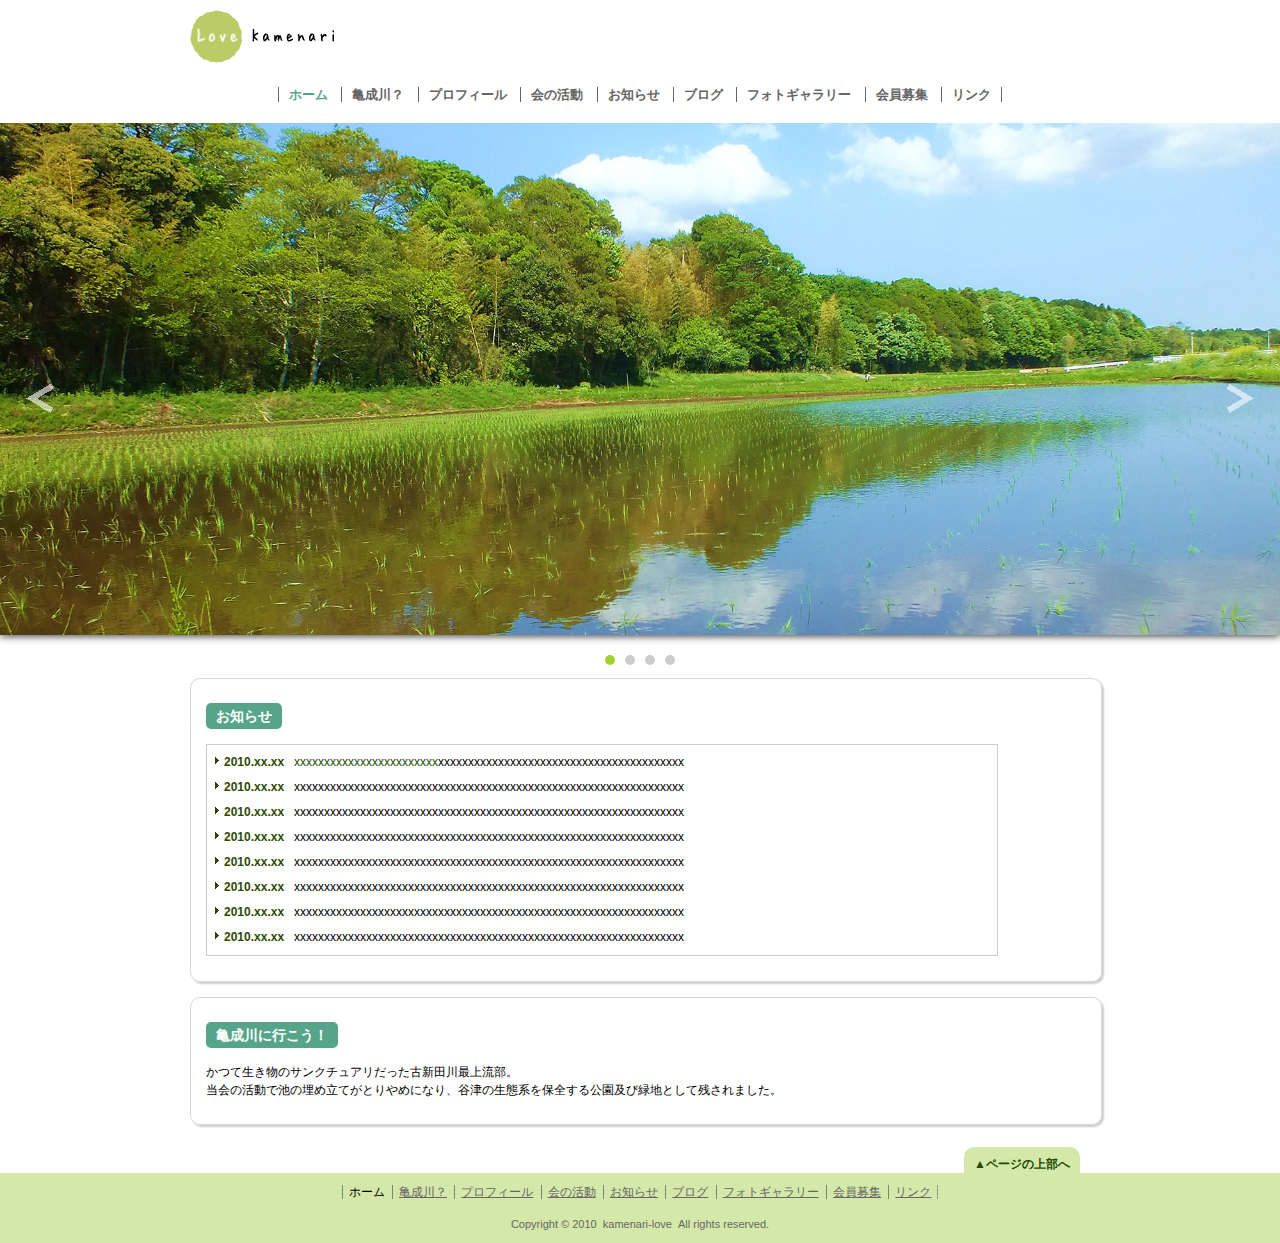
<file: index.html>
<!DOCTYPE html><html lang="ja">
<head>
<meta charset="utf-8" />
<meta name="copyright" content="千葉県印西市の非営利活動団体／亀成川を愛する会" />
<meta name="description" content="千葉県印西市の非営利活動団体、亀成川を愛する会です。" />
<meta name="keywords" content="千葉県,印西市,エコ,環境,我孫子駅,非営利団体,コウホネ,アオモンイトトンボ,ナミテントウ,ニホンアマガエル" />
<title>亀成川を愛する会 - 千葉県印西市の非営利活動団体</title>
<link rel="stylesheet" href="css/nivo-slider.css">
<link rel="stylesheet" href="css/style.css?rev=150503" />
<meta property="og:title" content="亀成川を愛する会 - 千葉県印西市の非営利活動団体" />
<meta property="og:url" content="http://sky.geocities.jp/kamenari_love/" />
<meta property="og:image" content="http://sky.geocities.jp/kamenari_love/images/slide1.jpg" />
<link rel="shortcut icon" href="images/favicon.ico" />
</head>
<body>

<div id="header">
<div id="header-inner">
<a href="http://sky.geocities.jp/kamenari_love/">
<h1><img src="images/logo.gif" /></h1>
</a>
</div>
</div>

<ul id="topmenu">
<li>ホーム</li>
<li><a href="about_riv.html">亀成川？</a></li>
<li><a href="about_us.html">プロフィール</a></li>
<li><a href="act.html">会の活動</a></li>
<li><a href="news.html">お知らせ</a></li>
<li><a href="http://blog.livedoor.jp/kamenarigawa/">ブログ</a></li>
<li><a href="photo.html">フォトギャラリー</a></li>
<li><a href="member.html">会員募集</a></li>
<li class="last"><a href="link.html">リンク</a></li>
</ul>

<div id="slider" class="nivoSlider">
<img src="images/slide1.jpg" alt="">
<img src="images/slide2.jpg" alt="">
<img src="images/slide3.jpg" alt="">
<img src="images/slide4.jpg" alt="">
</div>

<div id="container">
<div id="main">

<div class="content">
<span class="cont-title">お知らせ</span>
<dl class="textbox">
  <dt>2010.xx.xx</dt><dd><a>xxxxxxxxxxxxxxxxxxxxxxxx</a>xxxxxxxxxxxxxxxxxxxxxxxxxxxxxxxxxxxxxxxxx</dd>
  <dt>2010.xx.xx</dt><dd>xxxxxxxxxxxxxxxxxxxxxxxxxxxxxxxxxxxxxxxxxxxxxxxxxxxxxxxxxxxxxxxxx</dd>
  <dt>2010.xx.xx</dt><dd>xxxxxxxxxxxxxxxxxxxxxxxxxxxxxxxxxxxxxxxxxxxxxxxxxxxxxxxxxxxxxxxxx</dd>
  <dt>2010.xx.xx</dt><dd>xxxxxxxxxxxxxxxxxxxxxxxxxxxxxxxxxxxxxxxxxxxxxxxxxxxxxxxxxxxxxxxxx</dd>
  <dt>2010.xx.xx</dt><dd>xxxxxxxxxxxxxxxxxxxxxxxxxxxxxxxxxxxxxxxxxxxxxxxxxxxxxxxxxxxxxxxxx</dd>
  <dt>2010.xx.xx</dt><dd>xxxxxxxxxxxxxxxxxxxxxxxxxxxxxxxxxxxxxxxxxxxxxxxxxxxxxxxxxxxxxxxxx</dd>
  <dt>2010.xx.xx</dt><dd>xxxxxxxxxxxxxxxxxxxxxxxxxxxxxxxxxxxxxxxxxxxxxxxxxxxxxxxxxxxxxxxxx</dd>
  <dt>2010.xx.xx</dt><dd>xxxxxxxxxxxxxxxxxxxxxxxxxxxxxxxxxxxxxxxxxxxxxxxxxxxxxxxxxxxxxxxxx</dd>
</dl>
</div>

<div class="content">
<span class="cont-title">亀成川に行こう！</span>
<p>かつて生き物のサンクチュアリだった古新田川最上流部。<br />
当会の活動で池の埋め立てがとりやめになり、谷津の生態系を保全する公園及び緑地として残されました。</p>
</div>

</div><!-- main end -->

<div class="pagetop">
  <a href="#header" title="このページのトップへ">▲ページの上部へ</a>
</div>

</div><!-- container end -->

<div id="footer">
<div id="footer-inner">
<ul id="footermenu">
<li>ホーム</li>
<li><a href="about_riv.html">亀成川？</a></li>
<li><a href="about_us.html">プロフィール</a></li>
<li><a href="act.html">会の活動</a></li>
<li><a href="news.html">お知らせ</a></li>
<li><a href="http://blog.livedoor.jp/kamenarigawa/">ブログ</a></li>
<li><a href="photo.html">フォトギャラリー</a></li>
<li><a href="member.html">会員募集</a></li>
<li class="last"><a href="link.html">リンク</a></li>
</ul>
<div id="copy_r">Copyright &#169; 2010 &#160;kamenari-love &#160;All&#160;rights&#160;reserved.</div>
</div>
</div>

<script src="https://ajax.googleapis.com/ajax/libs/jquery/2.1.3/jquery.min.js"></script>
<script src="js/jquery.nivo.slider.pack.js"></script>
<script type="text/javascript">
  $(window).load(function() {
    $('#slider').nivoSlider({
      effect: 'fade',
      animSpeed: 500,
      pauseTime: 3000,
      directionNav: true,
      directionNavHide: false,
      controlNav: true
    });
  });
</script>

</body>
</html>
</file>
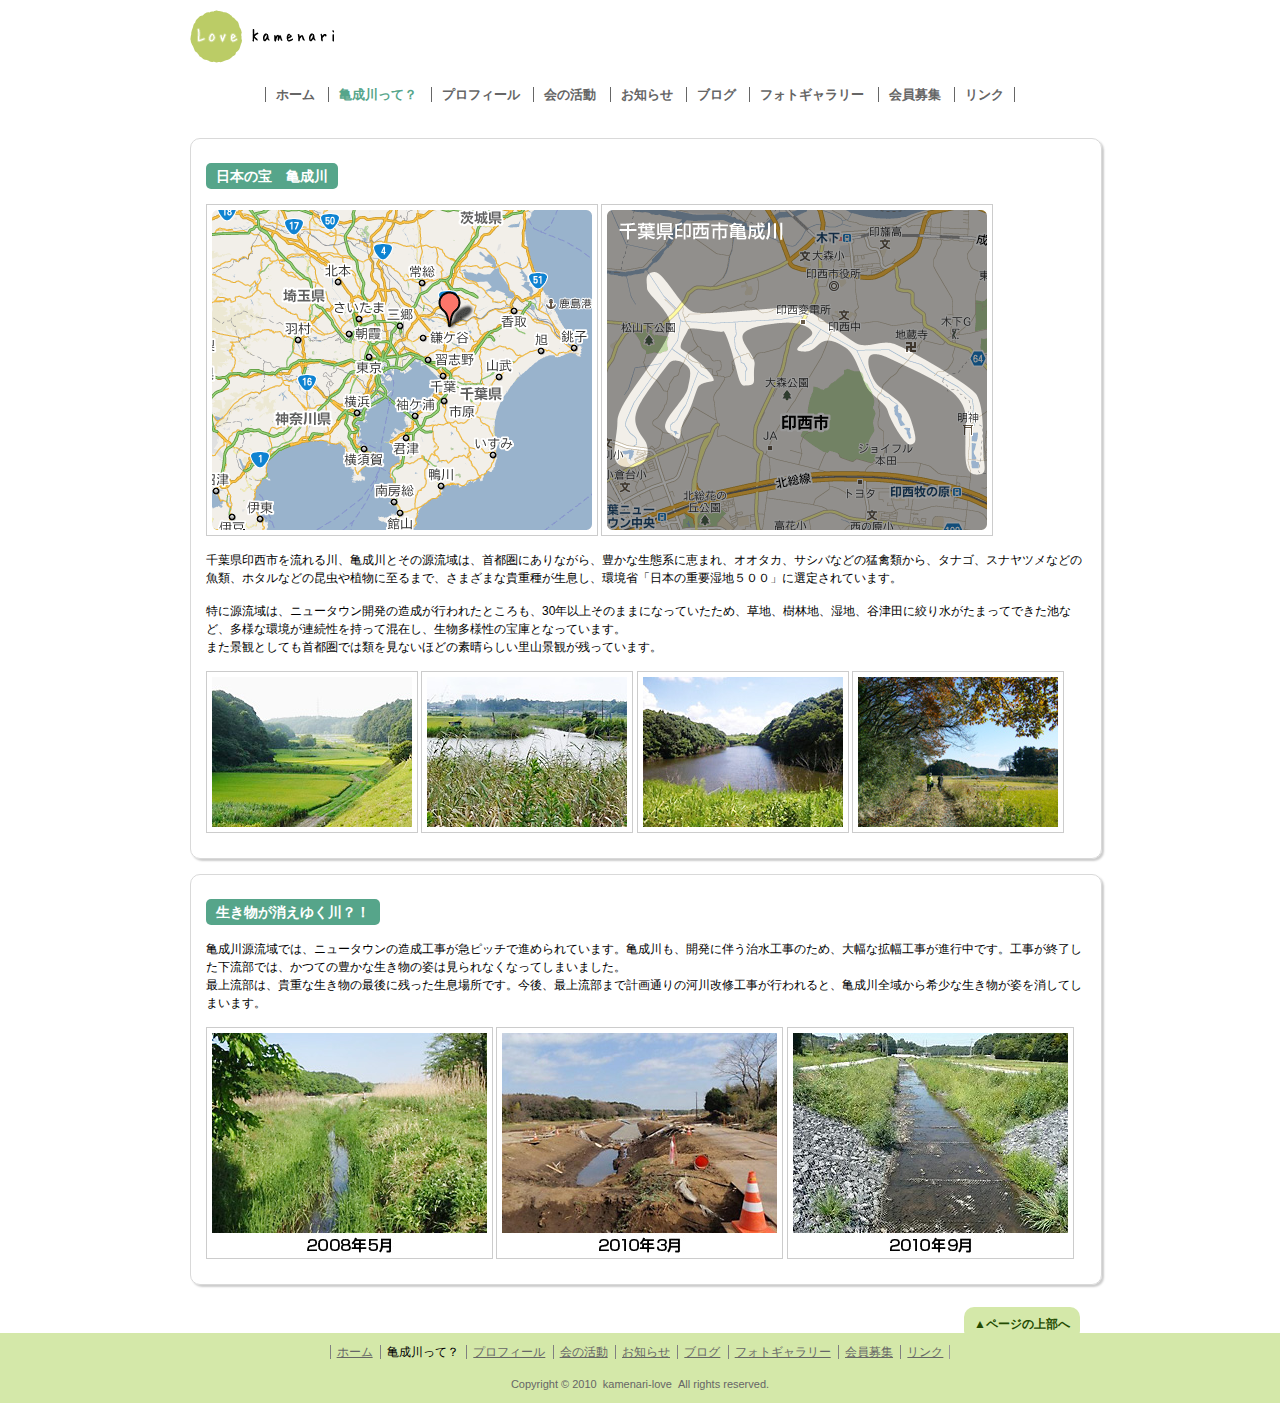
<file: about_riv.html>
<!DOCTYPE html><html lang="ja">
<head>
<meta charset="utf-8" />
<meta name="copyright" content="千葉県印西市の非営利活動団体／亀成川を愛する会" />
<meta name="description" content="千葉県印西市の非営利活動団体、亀成川を愛する会です。" />
<meta name="keywords" content="千葉県,印西市,エコ,環境,我孫子駅,非営利団体,コウホネ,アオモンイトトンボ,ナミテントウ,ニホンアマガエル" />
<title>亀成川って？｜亀成川を愛する会 - 千葉県印西市の非営利活動団体</title>
<link rel="stylesheet" href="css/nivo-slider.css">
<link rel="stylesheet" href="css/style.css?rev=150503" />
<meta property="og:title" content="亀成川？｜亀成川を愛する会 - 千葉県印西市の非営利活動団体" />
<meta property="og:url" content="http://sky.geocities.jp/kamenari_love/about_riv.html" />
<meta property="og:image" content="http://sky.geocities.jp/kamenari_love/images/slide1.jpg" />
<link rel="shortcut icon" href="images/favicon.ico" />
</head>
<body>

<div id="header">
<div id="header-inner">
<a href="http://sky.geocities.jp/kamenari_love/">
<h1><img src="images/logo.gif" /></h1>
</a>
</div>
</div>

<ul id="topmenu">
<li><a href="/">ホーム</a></li>
<li>亀成川って？</li>
<li><a href="about_us.html">プロフィール</a></li>
<li><a href="act.html">会の活動</a></li>
<li><a href="news.html">お知らせ</a></li>
<li><a href="http://blog.livedoor.jp/kamenarigawa/">ブログ</a></li>
<li><a href="photo.html">フォトギャラリー</a></li>
<li><a href="member.html">会員募集</a></li>
<li class="last"><a href="link.html">リンク</a></li>
</ul>

<div id="container">
<div id="main">

<div class="content">
<span class="cont-title">日本の宝　亀成川</span>
<div class="images">
<img src="images/_about_riv/map1.gif" alt="亀成川所在地" title="亀成川所在地" />
<img src="images/_about_riv/map2.gif" alt="亀成川所在地詳細" title="亀成川所在地詳細" />
</div>
<p>千葉県印西市を流れる川、亀成川とその源流域は、首都圏にありながら、豊かな生態系に恵まれ、オオタカ、サシバなどの猛禽類から、タナゴ、スナヤツメなどの魚類、ホタルなどの昆虫や植物に至るまで、さまざまな貴重種が生息し、環境省「日本の重要湿地５００」に選定されています。</p>
<p>特に源流域は、ニュータウン開発の造成が行われたところも、30年以上そのままになっていたため、草地、樹林地、湿地、谷津田に絞り水がたまってできた池など、多様な環境が連続性を持って混在し、生物多様性の宝庫となっています。<br />
また景観としても首都圏では類を見ないほどの素晴らしい里山景観が残っています。</p>
<div class="images">
<img src="images/_about_riv/about_riv_img1.jpg" alt="亀成川1" title="亀成川1" />
<img src="images/_about_riv/about_riv_img2.jpg" alt="亀成川2" title="亀成川2" />
<img src="images/_about_riv/about_riv_img3.jpg" alt="亀成川3" title="亀成川3" />
<img src="images/_about_riv/about_riv_img4.jpg" alt="亀成川4" title="亀成川4" />
</div>
</div>

<div class="content">
<span class="cont-title">生き物が消えゆく川？！</span>
<p>亀成川源流域では、ニュータウンの造成工事が急ピッチで進められています。亀成川も、開発に伴う治水工事のため、大幅な拡幅工事が進行中です。工事が終了した下流部では、かつての豊かな生き物の姿は見られなくなってしまいました。<br />
最上流部は、貴重な生き物の最後に残った生息場所です。今後、最上流部まで計画通りの河川改修工事が行われると、亀成川全域から希少な生き物が姿を消してしまいます。
<div class="images">
<img src="images/_about_riv/about_riv_200805.jpg" alt="2008年5月の様子" title="2008年5月の様子" />
<img src="images/_about_riv/about_riv_201003.jpg" alt="2010年3月の様子" title="2010年3月の様子" />
<img src="images/_about_riv/about_riv_201009.jpg" alt="2010年9月の様子" title="2010年9月の様子" />
</div>
</div>

</div><!-- main end -->

<div class="pagetop">
  <a href="#header" title="このページのトップへ">▲ページの上部へ</a>
</div>

</div><!-- container end -->

<div id="footer">
<div id="footer-inner">
<ul id="footermenu">
<li><a href="/">ホーム</a></li>
<li>亀成川って？</li>
<li><a href="about_us.html">プロフィール</a></li>
<li><a href="act.html">会の活動</a></li>
<li><a href="news.html">お知らせ</a></li>
<li><a href="http://blog.livedoor.jp/kamenarigawa/">ブログ</a></li>
<li><a href="photo.html">フォトギャラリー</a></li>
<li><a href="member.html">会員募集</a></li>
<li class="last"><a href="link.html">リンク</a></li>
</ul>
<div id="copy_r">Copyright &#169; 2010 &#160;kamenari-love &#160;All&#160;rights&#160;reserved.</div>
</div>
</div>

<script src="https://ajax.googleapis.com/ajax/libs/jquery/2.1.3/jquery.min.js"></script>

</body>
</html>
</file>
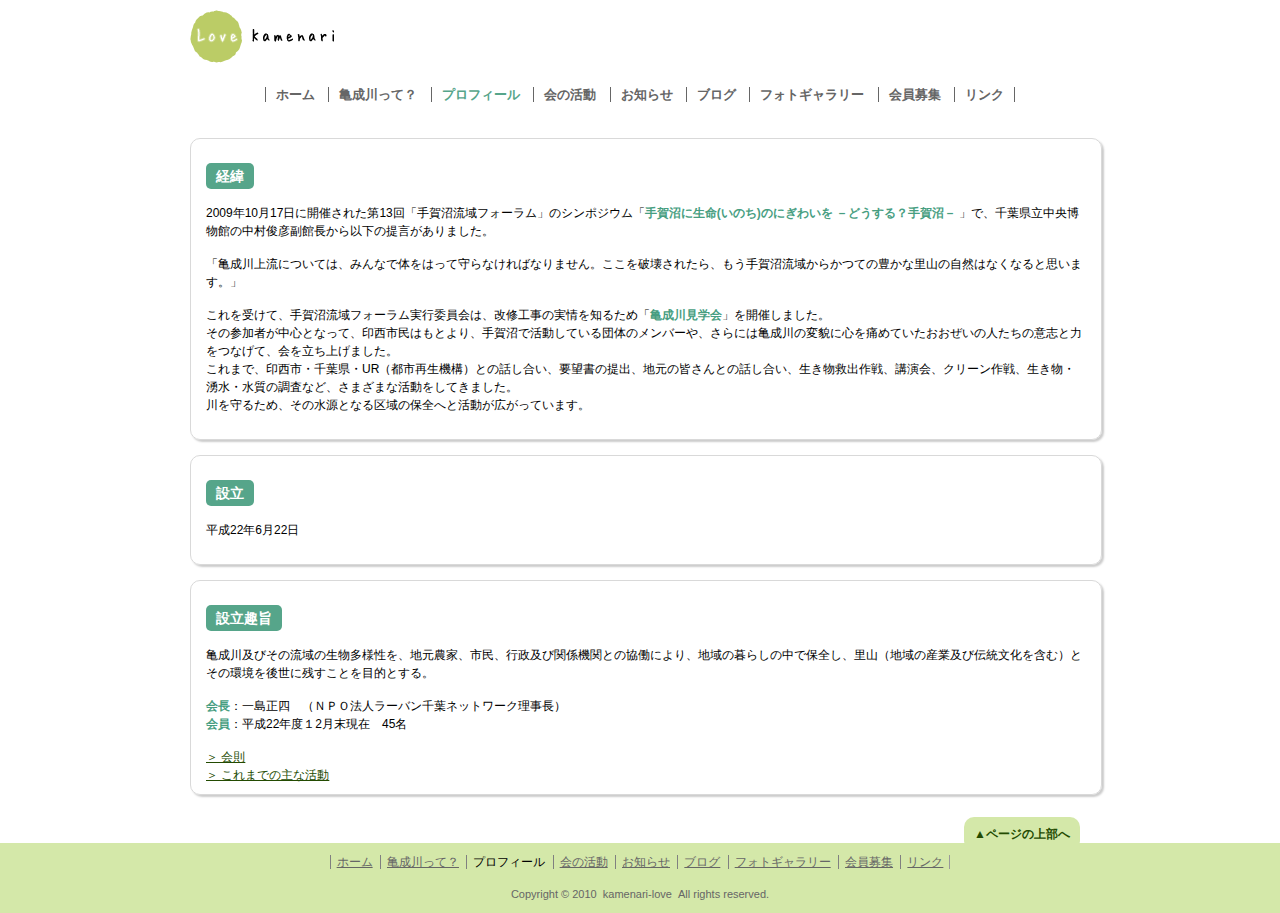
<file: about_us.html>
<!DOCTYPE html><html lang="ja">
<head>
<meta charset="utf-8" />
<meta name="copyright" content="千葉県印西市の非営利活動団体／亀成川を愛する会" />
<meta name="description" content="千葉県印西市の非営利活動団体、亀成川を愛する会です。" />
<meta name="keywords" content="千葉県,印西市,エコ,環境,我孫子駅,非営利団体,コウホネ,アオモンイトトンボ,ナミテントウ,ニホンアマガエル" />
<title>会について｜亀成川を愛する会 - 千葉県印西市の非営利活動団体</title>
<link rel="stylesheet" href="css/style.css?rev=150503" />
<meta property="og:title" content="会について｜亀成川を愛する会 - 千葉県印西市の非営利活動団体" />
<meta property="og:url" content="http://sky.geocities.jp/kamenari_love/about_us.html" />
<meta property="og:image" content="http://sky.geocities.jp/kamenari_love/images/slide1.jpg" />
<link rel="shortcut icon" href="images/favicon.ico" />
</head>
<body>

<div id="header">
<div id="header-inner">
<a href="http://sky.geocities.jp/kamenari_love/">
<h1><img src="images/logo.gif" /></h1>
</a>
</div>
</div>

<ul id="topmenu">
<li><a href="/">ホーム</a></li>
<li><a href="about_riv.html">亀成川って？</a></li>
<li>プロフィール</li>
<li><a href="act.html">会の活動</a></li>
<li><a href="news.html">お知らせ</a></li>
<li><a href="http://blog.livedoor.jp/kamenarigawa/">ブログ</a></li>
<li><a href="photo.html">フォトギャラリー</a></li>
<li><a href="member.html">会員募集</a></li>
<li class="last"><a href="link.html">リンク</a></li>
</ul>

<div id="container">
<div id="main">

<div class="content">
<span class="cont-title">経緯</span>
<p>2009年10月17日に開催された第13回「手賀沼流域フォーラム」のシンポジウム「<span class="strong">手賀沼に生命(いのち)のにぎわいを －どうする？手賀沼－ </span>」で、千葉県立中央博物館の中村俊彦副館長から以下の提言がありました。</p>
<p>「亀成川上流については、みんなで体をはって守らなければなりません。ここを破壊されたら、もう手賀沼流域からかつての豊かな里山の自然はなくなると思います。」</p>
<p>これを受けて、手賀沼流域フォーラム実行委員会は、改修工事の実情を知るため「<span class="strong">亀成川見学会</span>」を開催しました。<br />
その参加者が中心となって、印西市民はもとより、手賀沼で活動している団体のメンバーや、さらには亀成川の変貌に心を痛めていたおおぜいの人たちの意志と力をつなげて、会を立ち上げました。<br />
これまで、印西市・千葉県・UR（都市再生機構）との話し合い、要望書の提出、地元の皆さんとの話し合い、生き物救出作戦、講演会、クリーン作戦、生き物・湧水・水質の調査など、さまざまな活動をしてきました。<br />
川を守るため、その水源となる区域の保全へと活動が広がっています。</p>
</div>

<div class="content">
<span class="cont-title">設立</span>
<p>平成22年6月22日</p>
</div>

<div class="content">
<span class="cont-title">設立趣旨</span>
<p>亀成川及びその流域の生物多様性を、地元農家、市民、行政及び関係機関との協働により、地域の暮らしの中で保全し、里山（地域の産業及び伝統文化を含む）とその環境を後世に残すことを目的とする。</p>
<p><span class="strong">会長</span>：一島正四　（ＮＰＯ法人ラーバン千葉ネットワーク理事長）<br />
<span class="strong">会員</span>：平成22年度１2月末現在　45名</p>
<a href="images/_about_us/kaisoku.pdf">＞ 会則</a><br />
<a href="act.html">＞ これまでの主な活動</a>
</div>

</div><!-- main end -->

<div class="pagetop">
  <a href="#header" title="このページのトップへ">▲ページの上部へ</a>
</div>

</div><!-- container end -->

<div id="footer">
<div id="footer-inner">
<ul id="footermenu">
<li><a href="/">ホーム</a></li>
<li><a href="about_riv.html">亀成川って？</a></li>
<li>プロフィール</li>
<li><a href="act.html">会の活動</a></li>
<li><a href="news.html">お知らせ</a></li>
<li><a href="http://blog.livedoor.jp/kamenarigawa/">ブログ</a></li>
<li><a href="photo.html">フォトギャラリー</a></li>
<li><a href="member.html">会員募集</a></li>
<li class="last"><a href="link.html">リンク</a></li>
</ul>
<div id="copy_r">Copyright &#169; 2010 &#160;kamenari-love &#160;All&#160;rights&#160;reserved.</div>
</div>
</div>

<script src="https://ajax.googleapis.com/ajax/libs/jquery/2.1.3/jquery.min.js"></script>

</body>
</html>
</file>
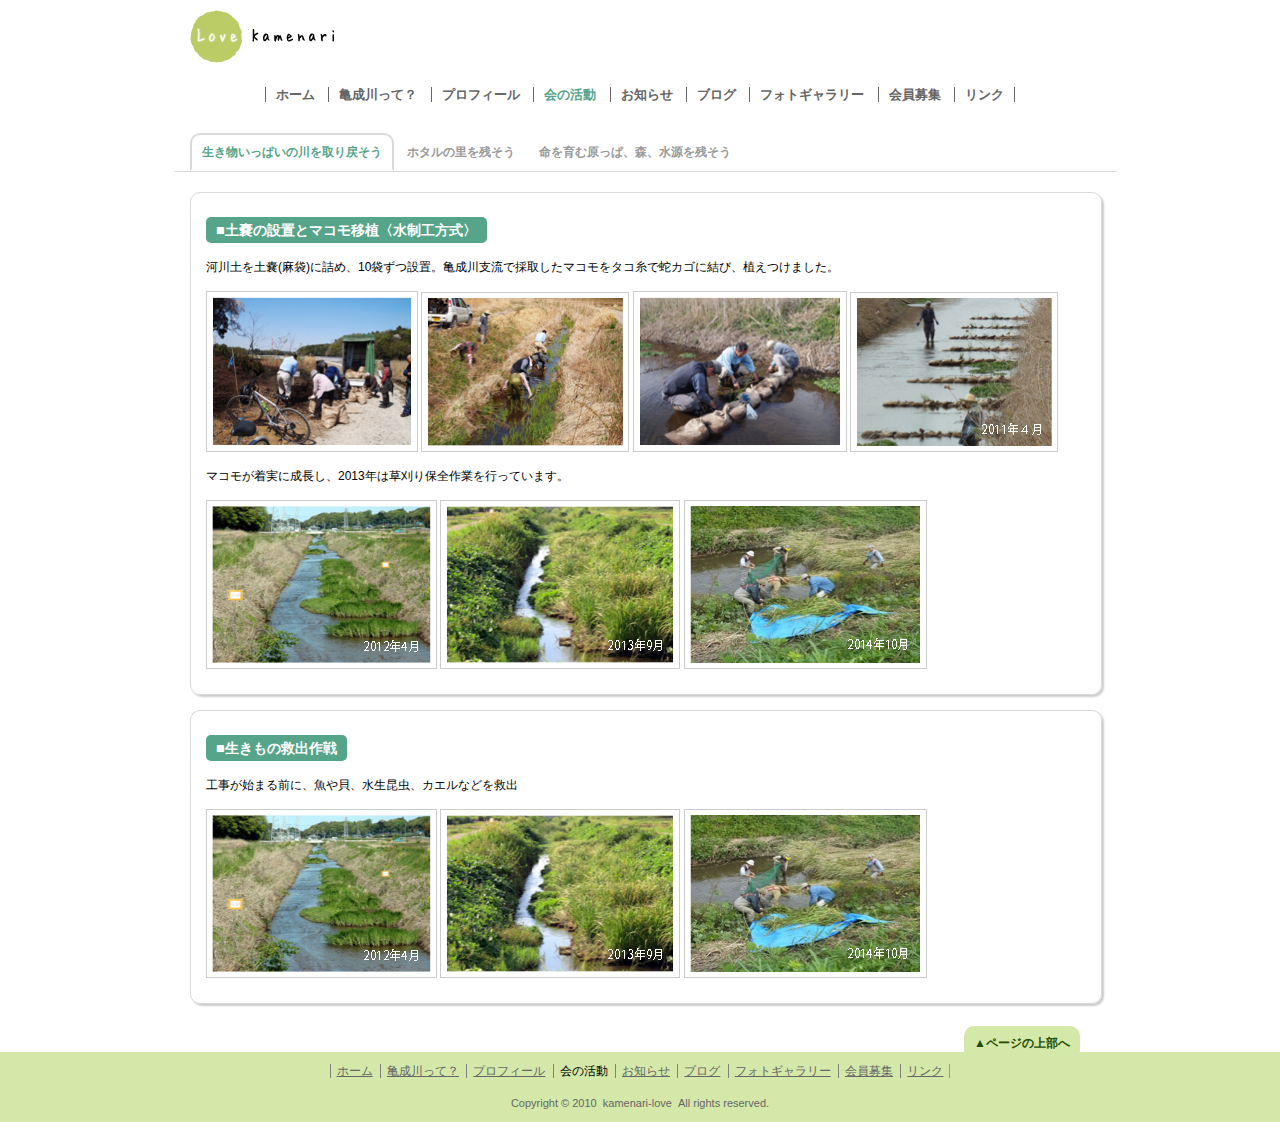
<file: act.html>
<!DOCTYPE html><html lang="ja">
<head>
<meta charset="utf-8" />
<meta name="copyright" content="千葉県印西市の非営利活動団体／亀成川を愛する会" />
<meta name="description" content="千葉県印西市の非営利活動団体、亀成川を愛する会です。" />
<meta name="keywords" content="千葉県,印西市,エコ,環境,我孫子駅,非営利団体,コウホネ,アオモンイトトンボ,ナミテントウ,ニホンアマガエル" />
<title>会の活動｜亀成川を愛する会 - 千葉県印西市の非営利活動団体</title>
<link rel="stylesheet" href="css/nivo-slider.css">
<link rel="stylesheet" href="css/style.css?rev=150503" />
<meta property="og:title" content="会の活動｜亀成川を愛する会 - 千葉県印西市の非営利活動団体" />
<meta property="og:url" content="http://sky.geocities.jp/kamenari_love/act.html" />
<meta property="og:image" content="http://sky.geocities.jp/kamenari_love/images/slide1.jpg" />
<link rel="shortcut icon" href="images/favicon.ico" />
</head>
<body>

<div id="header">
<div id="header-inner">
<a href="http://sky.geocities.jp/kamenari_love/">
<h1><img src="images/logo.gif" /></h1>
</a>
</div>
</div>

<ul id="topmenu">
<li><a href="/">ホーム</a></li>
<li><a href="about_riv.html">亀成川って？</a></li>
<li><a href="about_us.html">プロフィール</a></li>
<li>会の活動</li>
<li><a href="news.html">お知らせ</a></li>
<li><a href="http://blog.livedoor.jp/kamenarigawa/">ブログ</a></li>
<li><a href="photo.html">フォトギャラリー</a></li>
<li><a href="member.html">会員募集</a></li>
<li class="last"><a href="link.html">リンク</a></li>
</ul>

<div id="container">

<div class="tabs">
<ul>
<li class="selected">生き物いっぱいの川を取り戻そう</li>
<li><a href="">ホタルの里を残そう</a></li>
<li><a href="">命を育む原っぱ、森、水源を残そう</a></li>
</ul>
</div>

<div id="main">

<div class="content">
<span class="cont-title">■土嚢の設置とマコモ移植〈水制工方式〉</span>
<p>河川土を土嚢(麻袋)に詰め、10袋ずつ設置。亀成川支流で採取したマコモをタコ糸で蛇カゴに結び、植えつけました。</p>
<div class="images">
<img src="images/_act/makomo1.png" alt="マコモ1" title="マコモ1" />
<img src="images/_act/makomo2.png" alt="マコモ2" title="マコモ2" />
<img src="images/_act/makomo3.png" alt="マコモ3" title="マコモ3" />
<img src="images/_act/makomo4.png" alt="マコモ4" title="マコモ4" />
</div>
<p>マコモが着実に成長し、2013年は草刈り保全作業を行っています。</p>
<div class="images">
<img src="images/_act/makomo5.png" alt="マコモ5" title="マコモ5" />
<img src="images/_act/makomo6.png" alt="マコモ6" title="マコモ6" />
<img src="images/_act/makomo7.png" alt="マコモ7" title="マコモ7" />
</div>
</div>

<div class="content">
<span class="cont-title">■生きもの救出作戦</span>
<p>工事が始まる前に、魚や貝、水生昆虫、カエルなどを救出</p>
<div class="images">
<img src="images/_act/makomo5.png" alt="マコモ5" title="マコモ5" />
<img src="images/_act/makomo6.png" alt="マコモ6" title="マコモ6" />
<img src="images/_act/makomo7.png" alt="マコモ7" title="マコモ7" />
</div>
</div>

</div><!-- main end -->

<div class="pagetop">
  <a href="#header" title="このページのトップへ">▲ページの上部へ</a>
</div>

</div><!-- container end -->

<div id="footer">
<div id="footer-inner">
<ul id="footermenu">
<li><a href="/">ホーム</a></li>
<li><a href="about_riv.html">亀成川って？</a></li>
<li><a href="about_us.html">プロフィール</a></li>
<li>会の活動</li>
<li><a href="news.html">お知らせ</a></li>
<li><a href="http://blog.livedoor.jp/kamenarigawa/">ブログ</a></li>
<li><a href="photo.html">フォトギャラリー</a></li>
<li><a href="member.html">会員募集</a></li>
<li class="last"><a href="link.html">リンク</a></li>
</ul>
<div id="copy_r">Copyright &#169; 2010 &#160;kamenari-love &#160;All&#160;rights&#160;reserved.</div>
</div>
</div>

<script src="https://ajax.googleapis.com/ajax/libs/jquery/2.1.3/jquery.min.js"></script>

</body>
</html>
</file>
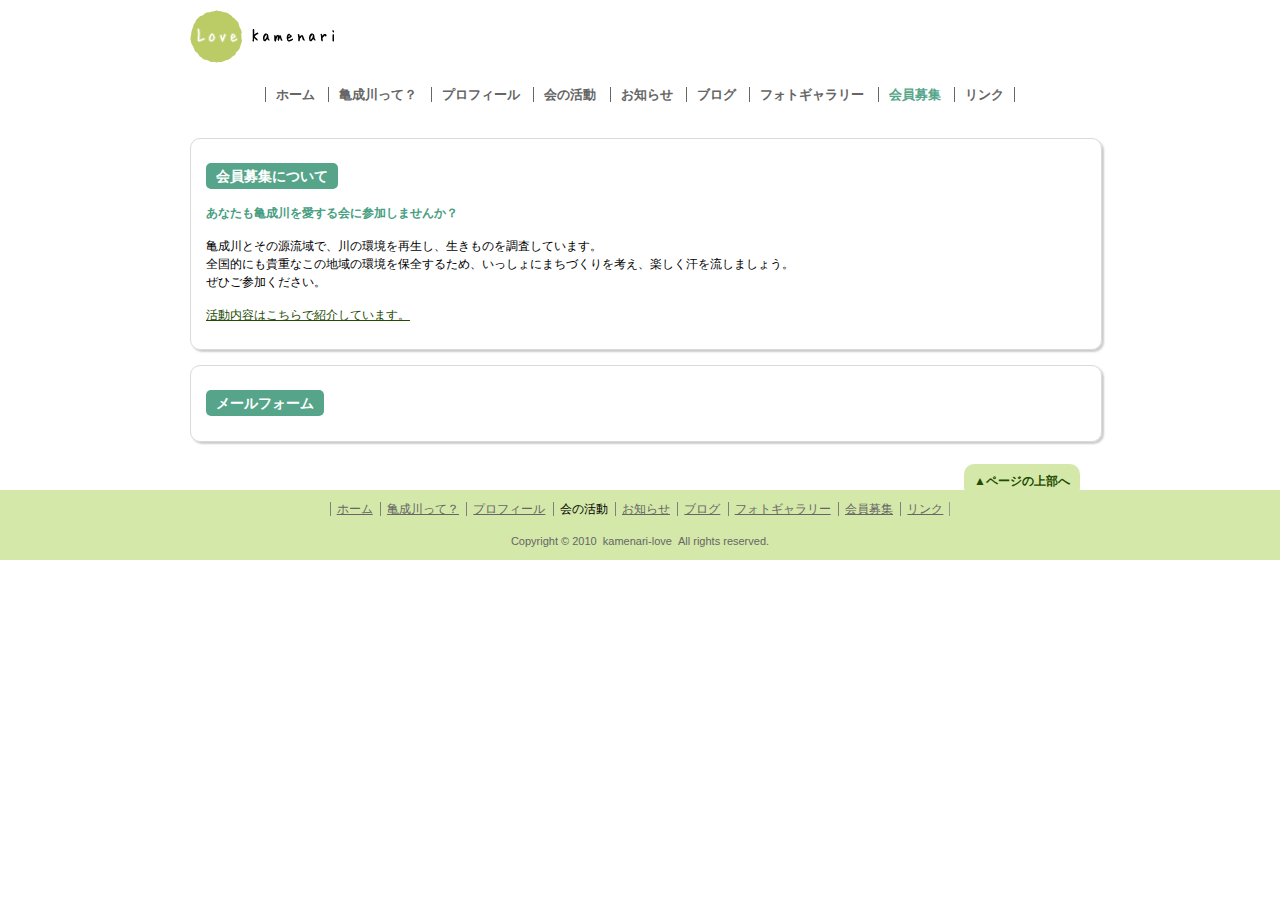
<file: member.html>
<!DOCTYPE html><html lang="ja">
<head>
<meta charset="utf-8" />
<meta name="copyright" content="千葉県印西市の非営利活動団体／亀成川を愛する会" />
<meta name="description" content="千葉県印西市の非営利活動団体、亀成川を愛する会です。" />
<meta name="keywords" content="千葉県,印西市,エコ,環境,我孫子駅,非営利団体,コウホネ,アオモンイトトンボ,ナミテントウ,ニホンアマガエル" />
<title>会員募集｜亀成川を愛する会 - 千葉県印西市の非営利活動団体</title>
<link rel="stylesheet" href="css/nivo-slider.css">
<link rel="stylesheet" href="css/style.css?rev=150503" />
<meta property="og:title" content="会員募集｜亀成川を愛する会 - 千葉県印西市の非営利活動団体" />
<meta property="og:url" content="http://sky.geocities.jp/kamenari_love/act.html" />
<meta property="og:image" content="http://sky.geocities.jp/kamenari_love/images/slide1.jpg" />
<link rel="shortcut icon" href="images/favicon.ico" />
</head>
<body>

<div id="header">
<div id="header-inner">
<a href="http://sky.geocities.jp/kamenari_love/">
<h1><img src="images/logo.gif" /></h1>
</a>
</div>
</div>

<ul id="topmenu">
<li><a href="/">ホーム</a></li>
<li><a href="about_riv.html">亀成川って？</a></li>
<li><a href="about_us.html">プロフィール</a></li>
<li><a href="act.html">会の活動</a></li>
<li><a href="news.html">お知らせ</a></li>
<li><a href="http://blog.livedoor.jp/kamenarigawa/">ブログ</a></li>
<li><a href="photo.html">フォトギャラリー</a></li>
<li>会員募集</li>
<li class="last"><a href="link.html">リンク</a></li>
</ul>

<div id="container">

<div id="main">

<div class="content">
<span class="cont-title">会員募集について</span>
<p><span class="strong">あなたも亀成川を愛する会に参加しませんか？</span></p>
<p>亀成川とその源流域で、川の環境を再生し、生きものを調査しています。<br />
全国的にも貴重なこの地域の環境を保全するため、いっしょにまちづくりを考え、楽しく汗を流しましょう。<br />
ぜひご参加ください。</p>
<p><a href="http://www.kamenari-love.com/act.html">活動内容はこちらで紹介しています。</a></p>
</div>

<div class="content">
<span class="cont-title">メールフォーム</span>
</div>

</div><!-- main end -->

<div class="pagetop">
  <a href="#header" title="このページのトップへ">▲ページの上部へ</a>
</div>

</div><!-- container end -->

<div id="footer">
<div id="footer-inner">
<ul id="footermenu">
<li><a href="/">ホーム</a></li>
<li><a href="about_riv.html">亀成川って？</a></li>
<li><a href="about_us.html">プロフィール</a></li>
<li>会の活動</li>
<li><a href="news.html">お知らせ</a></li>
<li><a href="http://blog.livedoor.jp/kamenarigawa/">ブログ</a></li>
<li><a href="photo.html">フォトギャラリー</a></li>
<li><a href="member.html">会員募集</a></li>
<li class="last"><a href="link.html">リンク</a></li>
</ul>
<div id="copy_r">Copyright &#169; 2010 &#160;kamenari-love &#160;All&#160;rights&#160;reserved.</div>
</div>
</div>

<script src="https://ajax.googleapis.com/ajax/libs/jquery/2.1.3/jquery.min.js"></script>

</body>
</html>
</file>
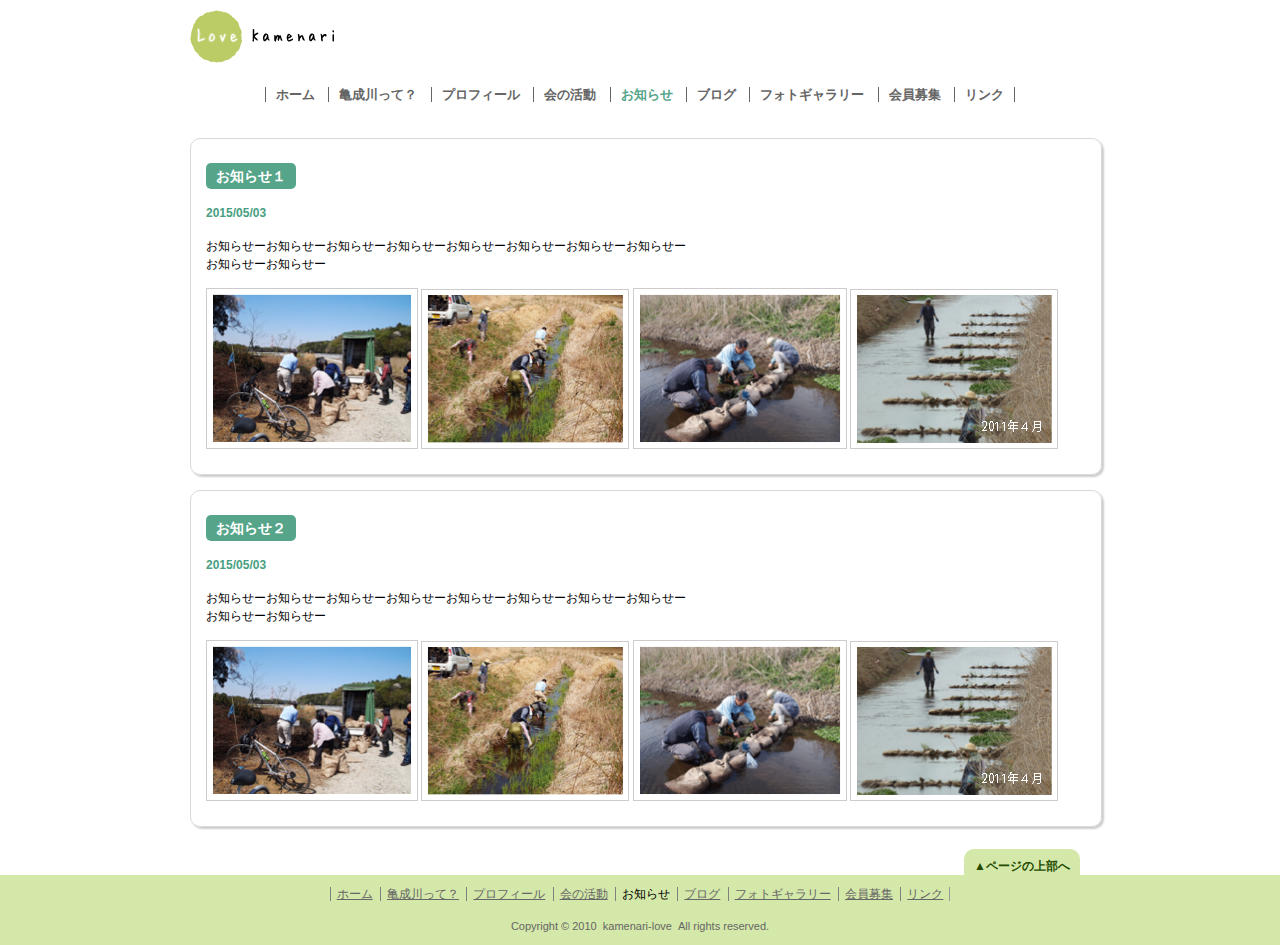
<file: news.html>
<!DOCTYPE html><html lang="ja">
<head>
<meta charset="utf-8" />
<meta name="copyright" content="千葉県印西市の非営利活動団体／亀成川を愛する会" />
<meta name="description" content="千葉県印西市の非営利活動団体、亀成川を愛する会です。" />
<meta name="keywords" content="千葉県,印西市,エコ,環境,我孫子駅,非営利団体,コウホネ,アオモンイトトンボ,ナミテントウ,ニホンアマガエル" />
<title>お知らせ｜亀成川を愛する会 - 千葉県印西市の非営利活動団体</title>
<link rel="stylesheet" href="css/nivo-slider.css">
<link rel="stylesheet" href="css/style.css?rev=150503" />
<meta property="og:title" content="お知らせ｜亀成川を愛する会 - 千葉県印西市の非営利活動団体" />
<meta property="og:url" content="http://sky.geocities.jp/kamenari_love/news.html" />
<meta property="og:image" content="http://sky.geocities.jp/kamenari_love/images/slide1.jpg" />
<link rel="shortcut icon" href="images/favicon.ico" />
</head>
<body>

<div id="header">
<div id="header-inner">
<a href="http://sky.geocities.jp/kamenari_love/">
<h1><img src="images/logo.gif" /></h1>
</a>
</div>
</div>

<ul id="topmenu">
<li><a href="/">ホーム</a></li>
<li><a href="about_riv.html">亀成川って？</a></li>
<li><a href="about_us.html">プロフィール</a></li>
<li><a href="act.html">会の活動</a></li>
<li>お知らせ</li>
<li><a href="http://blog.livedoor.jp/kamenarigawa/">ブログ</a></li>
<li><a href="photo.html">フォトギャラリー</a></li>
<li><a href="member.html">会員募集</a></li>
<li class="last"><a href="link.html">リンク</a></li>
</ul>

<div id="container">
<div id="main">

<div class="content">
<span class="cont-title">お知らせ１</span>
<p><span class="strong">2015/05/03</span></p>
<p>お知らせーお知らせーお知らせーお知らせーお知らせーお知らせーお知らせーお知らせー<br />
お知らせーお知らせー</p>
<div class="images">
<img src="images/_act/makomo1.png" alt="マコモ1" title="マコモ1" />
<img src="images/_act/makomo2.png" alt="マコモ2" title="マコモ2" />
<img src="images/_act/makomo3.png" alt="マコモ3" title="マコモ3" />
<img src="images/_act/makomo4.png" alt="マコモ4" title="マコモ4" />
</div>
</div>

<div class="content">
<span class="cont-title">お知らせ２</span>
<p><span class="strong">2015/05/03</span></p>
<p>お知らせーお知らせーお知らせーお知らせーお知らせーお知らせーお知らせーお知らせー<br />
お知らせーお知らせー</p>
<div class="images">
<img src="images/_act/makomo1.png" alt="マコモ1" title="マコモ1" />
<img src="images/_act/makomo2.png" alt="マコモ2" title="マコモ2" />
<img src="images/_act/makomo3.png" alt="マコモ3" title="マコモ3" />
<img src="images/_act/makomo4.png" alt="マコモ4" title="マコモ4" />
</div>
</div>

</div><!-- main end -->

<div class="pagetop">
  <a href="#header" title="このページのトップへ">▲ページの上部へ</a>
</div>

</div><!-- container end -->

<div id="footer">
<div id="footer-inner">
<ul id="footermenu">
<li><a href="/">ホーム</a></li>
<li><a href="about_riv.html">亀成川って？</a></li>
<li><a href="about_us.html">プロフィール</a></li>
<li><a href="act.html">会の活動</a></li>
<li>お知らせ</li>
<li><a href="http://blog.livedoor.jp/kamenarigawa/">ブログ</a></li>
<li><a href="photo.html">フォトギャラリー</a></li>
<li><a href="member.html">会員募集</a></li>
<li class="last"><a href="link.html">リンク</a></li>
</ul>
<div id="copy_r">Copyright &#169; 2010 &#160;kamenari-love &#160;All&#160;rights&#160;reserved.</div>
</div>
</div>

<script src="https://ajax.googleapis.com/ajax/libs/jquery/2.1.3/jquery.min.js"></script>

</body>
</html>
</file>
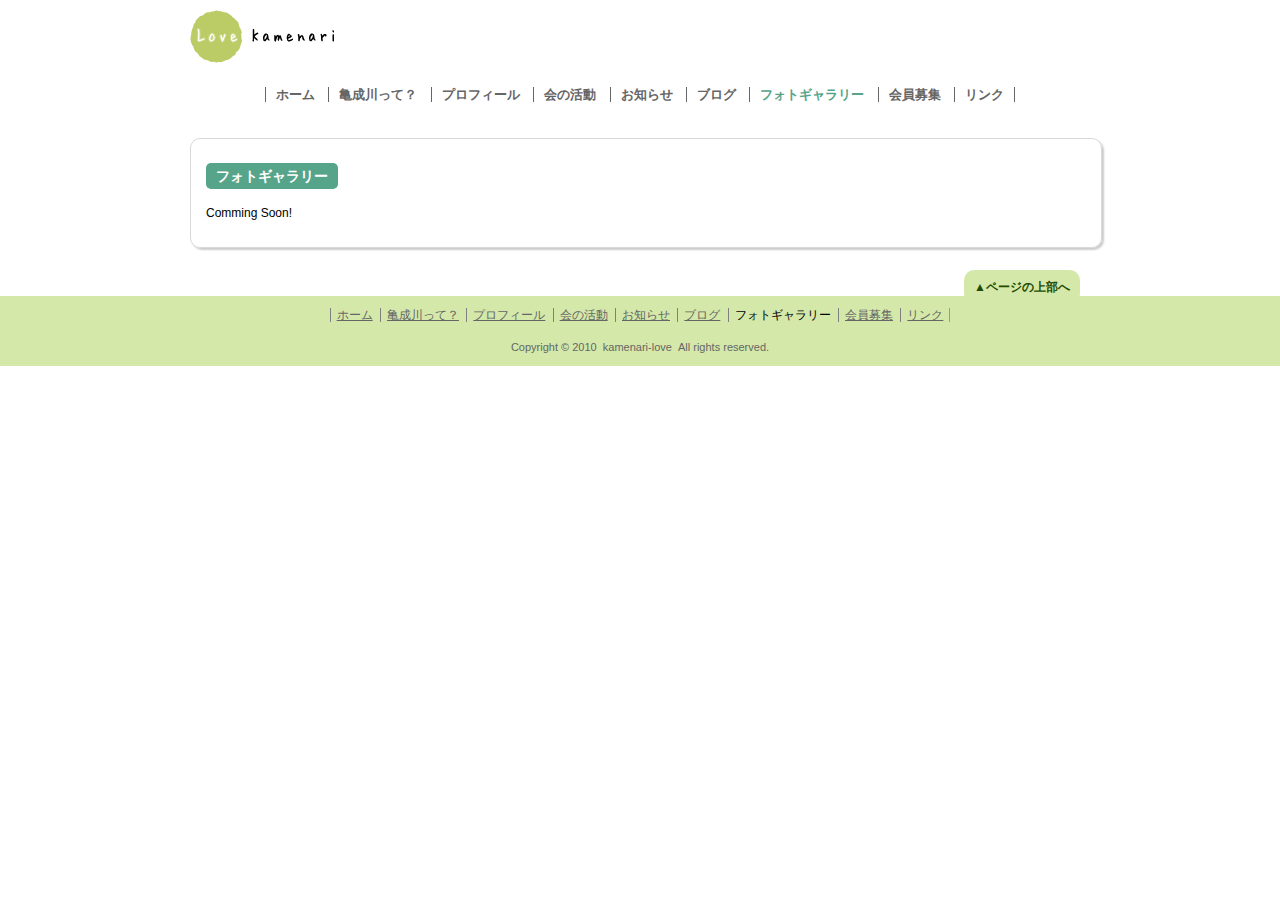
<file: photo.html>
<!DOCTYPE html><html lang="ja">
<head>
<meta charset="utf-8" />
<meta name="copyright" content="千葉県印西市の非営利活動団体／亀成川を愛する会" />
<meta name="description" content="千葉県印西市の非営利活動団体、亀成川を愛する会です。" />
<meta name="keywords" content="千葉県,印西市,エコ,環境,我孫子駅,非営利団体,コウホネ,アオモンイトトンボ,ナミテントウ,ニホンアマガエル" />
<title>フォトギャラリー｜亀成川を愛する会 - 千葉県印西市の非営利活動団体</title>
<link rel="stylesheet" href="css/nivo-slider.css">
<link rel="stylesheet" href="css/style.css?rev=150503" />
<meta property="og:title" content="フォトギャラリー｜亀成川を愛する会 - 千葉県印西市の非営利活動団体" />
<meta property="og:url" content="http://sky.geocities.jp/kamenari_love/photo.html" />
<meta property="og:image" content="http://sky.geocities.jp/kamenari_love/images/slide1.jpg" />
<link rel="shortcut icon" href="images/favicon.ico" />
</head>
<body>

<div id="header">
<div id="header-inner">
<a href="http://sky.geocities.jp/kamenari_love/">
<h1><img src="images/logo.gif" /></h1>
</a>
</div>
</div>

<ul id="topmenu">
<li><a href="/">ホーム</a></li>
<li><a href="about_riv.html">亀成川って？</a></li>
<li><a href="about_us.html">プロフィール</a></li>
<li><a href="act.html">会の活動</a></li>
<li><a href="news.html">お知らせ</a></li>
<li><a href="http://blog.livedoor.jp/kamenarigawa/">ブログ</a></li>
<li>フォトギャラリー</li>
<li><a href="member.html">会員募集</a></li>
<li class="last"><a href="link.html">リンク</a></li>
</ul>

<div id="container">
<div id="main">

<div class="content">
<span class="cont-title">フォトギャラリー</span>
<p>Comming Soon!</p>
</div>

</div><!-- main end -->

<div class="pagetop">
  <a href="#header" title="このページのトップへ">▲ページの上部へ</a>
</div>

</div><!-- container end -->

<div id="footer">
<div id="footer-inner">
<ul id="footermenu">
<li><a href="/">ホーム</a></li>
<li><a href="about_riv.html">亀成川って？</a></li>
<li><a href="about_us.html">プロフィール</a></li>
<li><a href="act.html">会の活動</a></li>
<li><a href="news.html">お知らせ</a></li>
<li><a href="http://blog.livedoor.jp/kamenarigawa/">ブログ</a></li>
<li>フォトギャラリー</li>
<li><a href="member.html">会員募集</a></li>
<li class="last"><a href="link.html">リンク</a></li>
</ul>
<div id="copy_r">Copyright &#169; 2010 &#160;kamenari-love &#160;All&#160;rights&#160;reserved.</div>
</div>
</div>

<script src="https://ajax.googleapis.com/ajax/libs/jquery/2.1.3/jquery.min.js"></script>

</body>
</html>
</file>
<file: css/style.css>
@charset "utf8";

* {
	font-size: 100%;
	list-style-type: none;
	padding: 0px;
	margin: 0px;
}

html {
	background-color: #ffffff;
}

body {
	font-family: "メイリオ", Meiryo,"ヒラギノ角ゴ Pro W3", "Hiragino Kaku Gothic Pro", Osaka, "ＭＳ Ｐゴシック", "MS PGothic", sans-serif;
	font-size: 75%;
	line-height: 1.5;
	color: black;
	background-repeat: repeat;
	background-attachment: fixed;
	text-align: center;
	background-color: white;
}

img {
	border-width: 0px;
}

a {
	color: #234b01;
}
a:hover {
	color: #367801;
}
a:hover img {
	opacity: 0.6;
	filter: alpha(opacity=60); /*IE*/
}

span {
	color: #479E81;
}
span.strong {
	font-weight: bold;
}

p {
	padding-bottom: 15px;
}

/* ヘッダー部分の設定
----------------------------------------------------------*/

#header {
	width: 100%;
	margin-right: auto;
	margin-left: auto;
}

#header-inner {
	width: 900px;
	height: 75px;
	text-align: left;
	margin-left: auto;
	margin-right: auto;
	position: relative;
}

#header-inner img {
	padding-top: 10px;
	width: 144px;
	height: 53px;
	border: 0;
}

/* トップメニュー
----------------------------------------------------------*/

ul#topmenu {
	width: 100%;
	height: 28px;
	text-align: center;
	padding: 10px 0;
	border-left-style: none;
	position: relative;
	overflow: hidden;
}

ul#topmenu li {
	color: #56A58A;
	font-size: 110%;
	font-weight: bold;
	text-align: center;
	padding-left: 10px;
	padding-right: 10px;
	border-left-width: 1px;
	border-left-style: solid;
	border-left-color: #666666;
	display: inline;
}

ul#topmenu li.last {
	border-right-width: 1px;
	border-right-style: solid;
	border-right-color: #666666;
}

ul#topmenu li a {
	color: #666666;	
	text-decoration: none;
}

ul#topmenu li a:hover {
	color: #cccccc;
}
/*スライドショー
----------------------------------------------------------*/

.nivoSlider {
        position:relative;
        margin-bottom:5px;
}
.nivoSlider img {
        position:absolute;
        top:0px;
        left:0px;
        display:none;
        -webkit-box-shadow: 0px 1px 8px 0px #333333;
        -moz-box-shadow: 0px 1px 8px 0px #333333;
        box-shadow: 0px 1px 8px 0px #333333;
}
.nivo-directionNav {
        margin-bottom: 10px;
}
.nivo-directionNav a {
        position: absolute;
        bottom: 0;
        z-index: 9;
        cursor: pointer;
        opacity: 0.6;
    }
.nivo-directionNav a:hover {
        opacity: 0.8;
}
.nivo-prevNav {
        left: 0px;
        width: 80px;
        height: 80px;
        background: url(../images/slide-prev.png) no-repeat left top;
        text-indent: -9999px;
    }
.nivo-nextNav {
        right: 0px;
        width: 80px;
        height: 80px;
        background: url(../images/slide-next.png) no-repeat right top;
        text-indent: -9999px;
}
.nivo-prevNav a,
.nivo-nextNav a {
        display: block;
        width: 80px;
        height: 80px;
    }
.nivo-controlNav {
        text-align: center;
        margin: -10px 0;
        padding-bottom: 0px;
        position: relative;
}
.nivo-controlNav a {
        text-indent: -9999px;
        display: inline-block;
        background-color: #cccccc;
        background-image: none;
        border-radius: 10px;
        -wiki-border-radius: 10px;
        -moz-border-radius: 10px;
        width: 10px;
        height: 10px;
        margin: 0 5px;
        cursor: pointer;
}
.nivo-controlNav a.active {
        background-color: #A2D22F;
}

/* コンテナ
----------------------------------------------------------*/

#container {
	width: 900px;
	text-align: center;
	margin-left: auto;
	margin-right: auto;
	position: static;
}

/*メイン
----------------------------------------------------------*/

#main {
	width: 870px;
	text-align: left;
	padding-bottom: 20px;
}

#main .content {
	width: 880px;
	text-align: left;
	margin-left: auto;
	margin-right: auto;
	padding: 10px 15px;
	position: relative;
	margin-top: 15px;
	border-width: 1px;
	border-style: solid;
	border-color: #d9d9d9;
	border-radius: 10px;
	-webkit-border-radius: 10px;
	-moz-border-radius: 10px;
	-webkit-box-shadow: 3px 3px 2px 1px #cccccc;
        -moz-box-shadow: 3px 3px 2px 1px #cccccc;
        box-shadow: 2px 2px 2px #cccccc;
}

#main .cont-title {
	height: 30px;
	width: auto;
	font-size: 120%;
	font-weight: bold;
	color: white;
	line-height: 55px;
	background-color: #56A58A;
	margin-bottom: 20px;
	padding: 5px 10px 5px 10px;
	border-radius: 5px;
	-webkit-border-radius: 5px;
	-moz-border-radius: 5px;
}

/* コンテンツ内の画像
----------------------------------------------------------*/

#main .images img {
	border-width: 1px;
	border-style: solid;
	border-color: #cccccc;
	padding: 5px;
	margin-bottom: 10px;
}

/*ホームのお知らせ
----------------------------------------------------------*/

#main dl.textbox {
	width: 780px;
	height: 200px;
	line-height: 25px;
	border-width: 1px;
	border-style: solid;
	border-color: #cccccc;
	padding: 5px;
	margin-bottom: 15px;
	overflow: auto;
}

* html #main dl.textbox {
	width: 650px;	/*IE6用*/
}

#main dl.textbox dt {
	color: #2e4a02;
	font-weight: bold;
	background-image: url(../images/icon01_2e4204.gif);
	background-repeat: no-repeat;
	background-position: 0px 6px;
	padding-left: 12px;
	padding-right: 10px;
	float: left;
}
/* タブ
----------------------------------------------------------*/

.tabs {
	width: 103%;
	height: 28px;
	text-align: left;
	padding-top: 20px;
	margin-left: -15px;
	margin-bottom: 20px;
	padding-left: 15px;
	position: relative;
	overflow: hidden;
	border-bottom-width: 1px;
	border-bottom-style: solid;
	border-bottom-color: #d9d9d9;
}

.tabs li {
	color: #666666;
	font-weight: bold;
	text-align: center;
	padding: 10px;
	display: inline;
	border-radius: 10px 10px 0 0;
	-webkit-border-radius: 10px 10px 0 0;
	-moz-border-radius: 10px 10px 0 0;
}

.tabs li a {
	text-decoration: none;
	color: #999999;
}

.tabs li:hover {
	background-color: #D4E8A9;
}

.tabs li.selected {
	background-color: #ffffff;
	color: #56A58A;;
	border-width: 2px;
	border-style: solid;
	border-color: #d9d9d9;
	border-bottom-color: #ffffff;
}

/*ページトップへのリンク
----------------------------------------------------------*/

div.pagetop {
	text-align: right;
	margin-top: 10px;
	clear: both;
	position: relative;
	right: 10px;
}

.pagetop a {
	padding: 10px;
	background-color: #D4E8A9;
    text-decoration:none;
    font-weight: bold;
    border-radius: 10px;
    -webkit-border-radius: 10px;
    -moz-border-radius: 10px;
}

/* フッター
----------------------------------------------------------*/

#footer {
	width: 100%;
	text-align: center;
	margin-right: auto;
	margin-left: auto;
	background-color: #D4E8A9;
	bottom: auto;
	padding-top: 10px;
	padding-bottom: 10px;
}

#footer-inner {
	width: 830px;
	margin-left: auto;
	margin-right: auto;
}

#footer ul#footermenu {
	text-align: center;
	margin-bottom: 15px;
}

#footer ul#footermenu li {
	border-left-width: 1px;
	border-left-style: solid;
	border-left-color: gray;
	padding-left: 6px;
	padding-right: 4px;
	display: inline;
}

#footer ul#footermenu li.last {
	border-right-width: 1px;
	border-right-style: solid;
	border-right-color: #999999;
	padding-right: 6px;
}

#footer ul#footermenu li a {
	color: #666666;
}

#footer ul#footermenu li a:hover {
	color: #cccccc;
}

#copy_r {
	font-size: 11px;
	color: #666666;
}

/* other
------------------------------------------------------------*/
.clearfix:after {
	content: ".";
	display: block;
	height: 0;
	clear: both;
	visibility: hidden;
}
.clearfix {
	display: inline-table;
	min-height: 1%;
}
* html .clearfix {
	height: 1%;
}
.clearfix {
	display: block;
}
</file>
